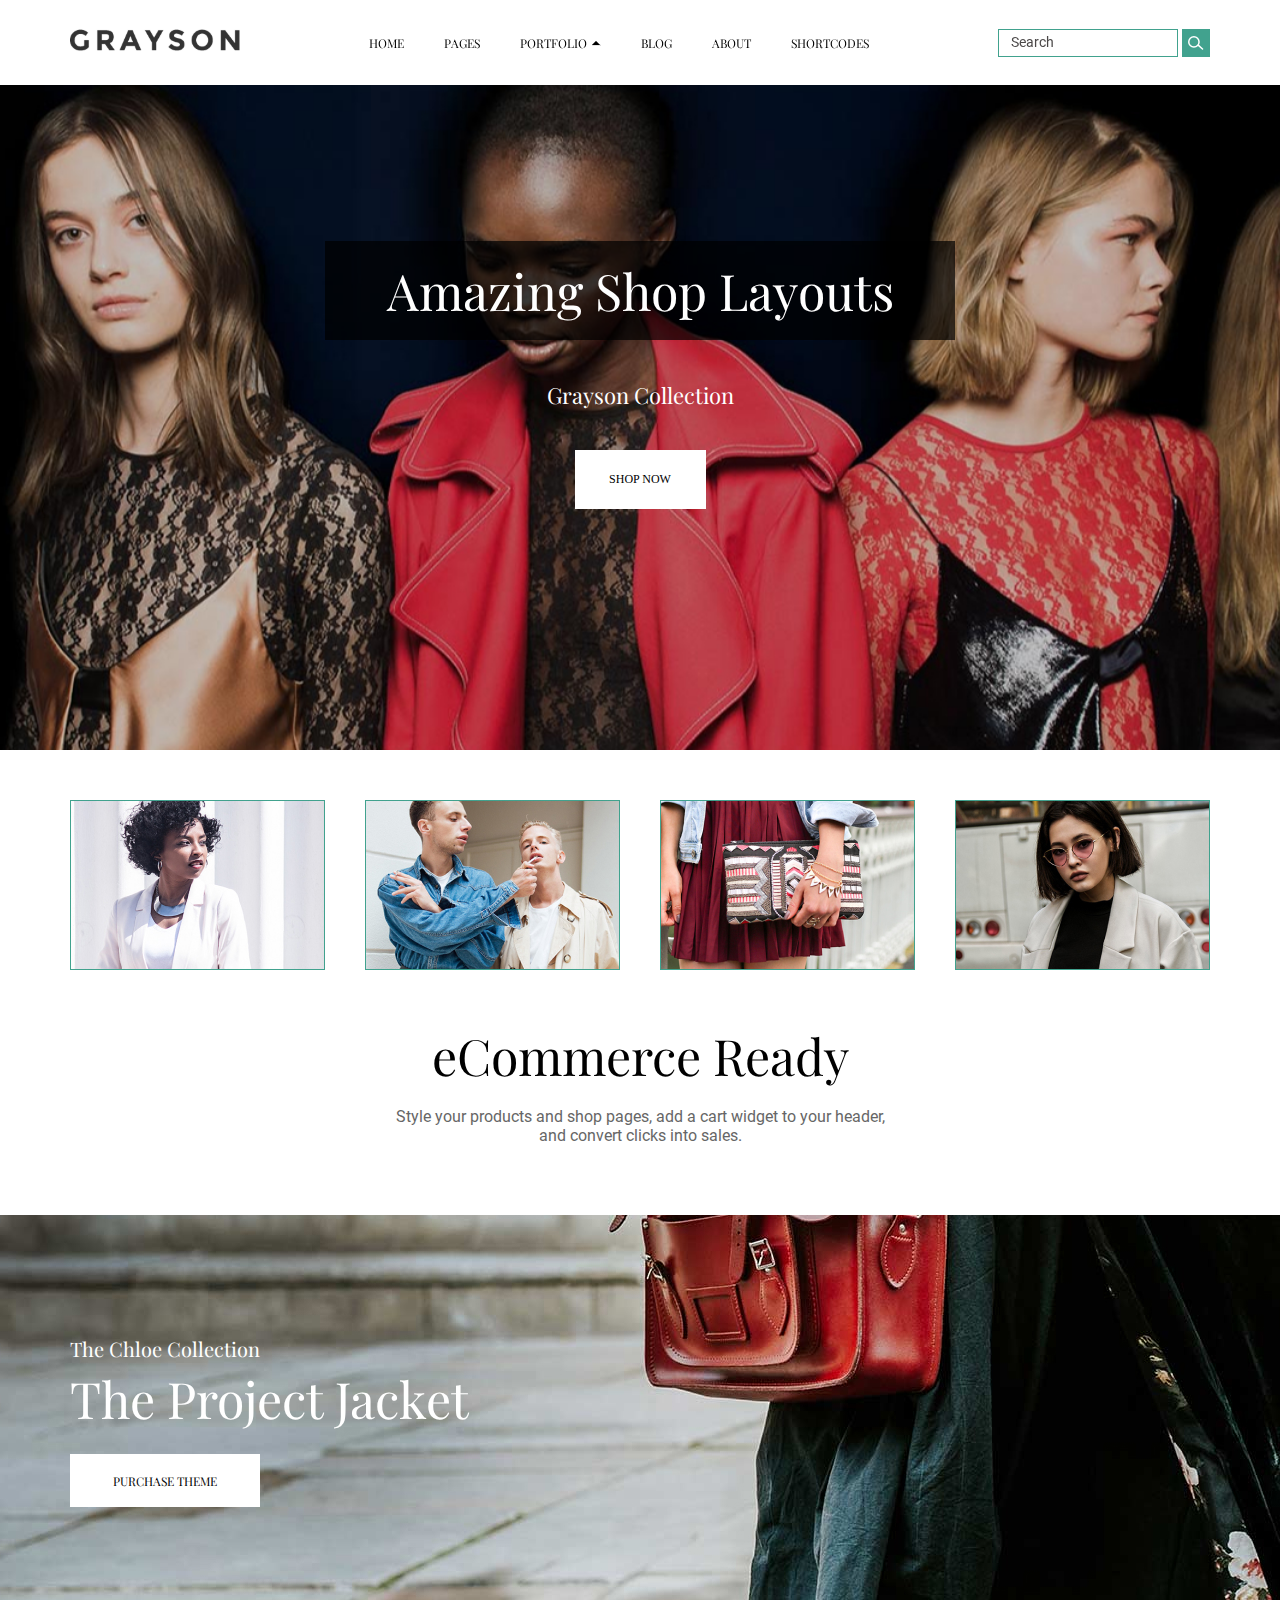
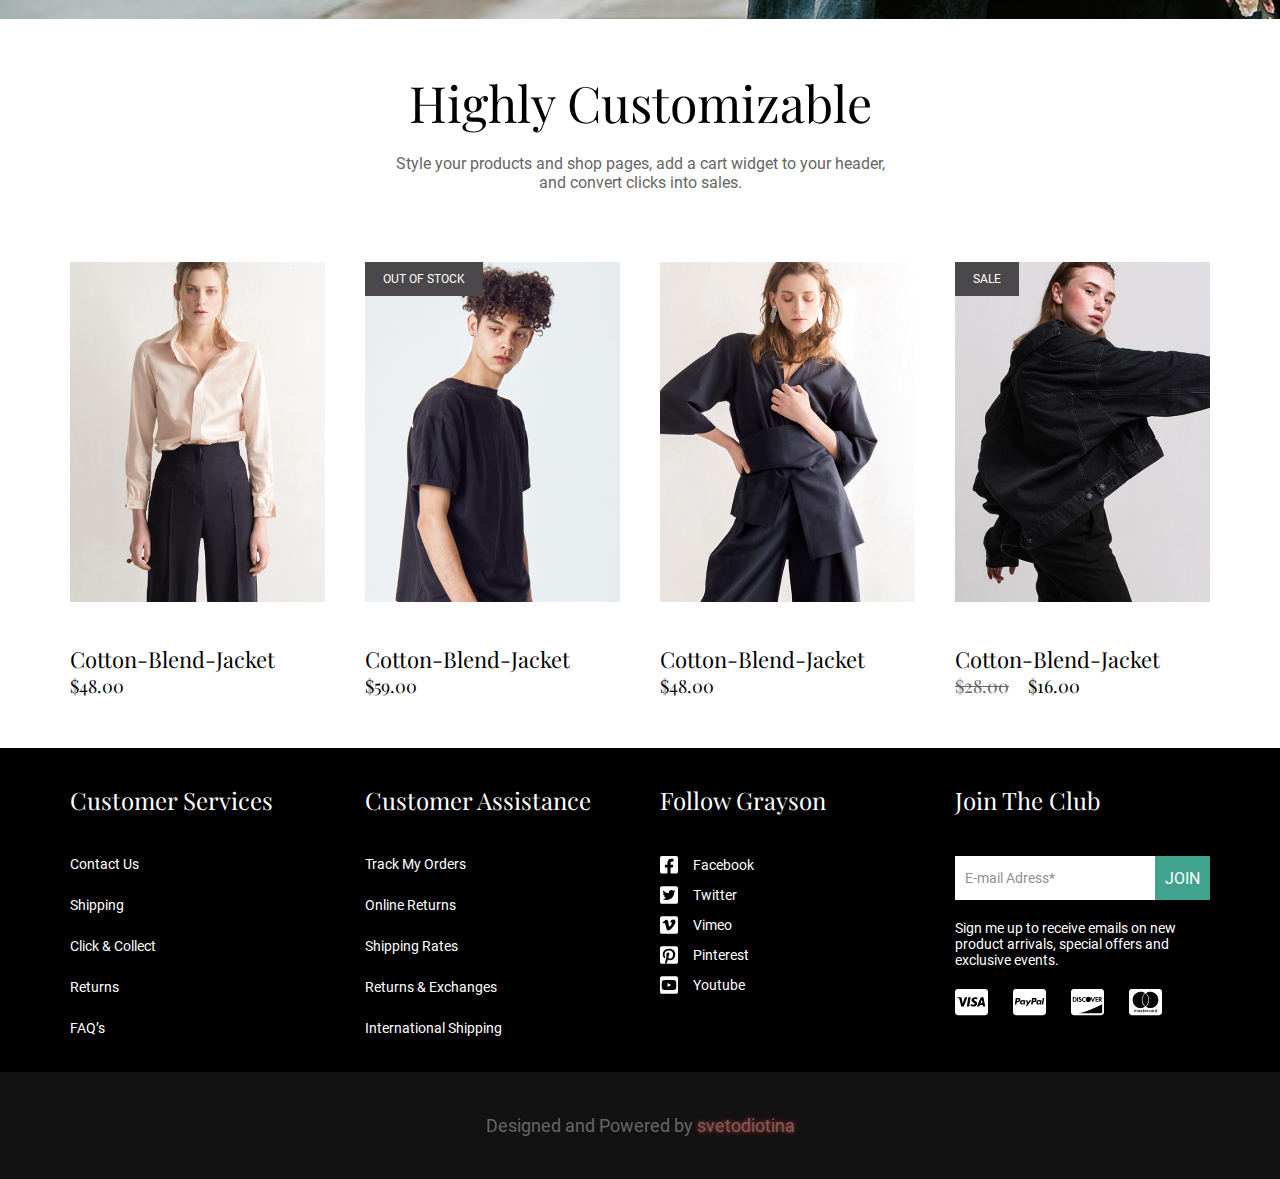
<file: grayson/index.html>
<!DOCTYPE html>
<html lang="en">
  <head>
    <meta charset="UTF-8" />
    <meta http-equiv="X-UA-Compatible" content="IE=edge" />
    <meta name="viewport" content="width=device-width, initial-scale=1.0" />
    <title>Document</title>
    <link rel="stylesheet" href="style/fonts.css" />
    <link rel="stylesheet" href="style/styles.css" />
  </head>
  <body>
    <header class="header">
      <nav class="header__nav">
        <div class="container">
          <div class="header__nav-box">
            <a href="!" class="logo">
              <img src="images/Logo_black.svg" alt="" />
            </a>
            <ul class="header__nav-list">
              <li><a href="#" class="header__nav-link">HOME</a></li>
              <li><a href="#" class="header__nav-link">PAGES</a></li>
              <li class="header__nav-li">
                <a href="#" class="header__nav-link">
                  PORTFOLIO
                  <img
                    class="header__nav-link-item"
                    src="images/arrow-down.svg"
                    alt=""
                  />
                </a>
                <ul class="header__nav-drop">
                  <li><a href="#" class="header__nav-drop-link">SHOP</a></li>
                  <li>
                    <a href="#" class="header__nav-drop-link dash">FASHION</a>
                  </li>
                  <li><a href="#" class="header__nav-drop-link">GALLERY</a></li>
                </ul>
              </li>
              <li><a href="#" class="header__nav-link">BLOG</a></li>
              <li><a href="#" class="header__nav-link">ABOUT</a></li>
              <li><a href="#" class="header__nav-link">SHORTCODES</a></li>
            </ul>
            <form class="header__nav-form">
              <input
                placeholder="Search"
                type="text"
                class="header__nav-input"
              />
              <button class="header__nav-btn">
                <img src="images/SearchBTN.svg" alt="" />
              </button>
            </form>
          </div>
        </div>
      </nav>
      <div class="header__content">
        <h1 class="header__content_title">Amazing Shop Layouts</h1>
        <p class="header__content-text">Grayson Collection</p>
        <a href="#" class="header__content-link">SHOP NOW</a>
      </div>
    </header>
    <main class="main">
      <section class="commerce">
        <div class="container">
          <div class="commerce__box">
            <div class="commerce__box-item">
              <img
                src="images/commerce1.jpg"
                alt=""
                class="commerce__box-item-img"
              />
              <h2 class="commerce__box-item-title">Barcelona</h2>
            </div>
            <div class="commerce__box-item">
              <img
                src="images/commerce2.jpg"
                alt=""
                class="commerce__box-item-img"
              />
              <h2 class="commerce__box-item-title">Milano</h2>
            </div>
            <div class="commerce__box-item">
              <img
                src="images/commerce3.jpg"
                alt=""
                class="commerce__box-item-img"
              />
              <h2 class="commerce__box-item-title">Paris</h2>
            </div>
            <div class="commerce__box-item">
              <img
                src="images/commerce4.jpg"
                alt=""
                class="commerce__box-item-img"
              />
              <h2 class="commerce__box-item-title">Rome</h2>
            </div>
          </div>
          <div class="commerce__info">
            <h2 class="commerce__info-title">eCommerce Ready</h2>
            <p class="commerce__info-text">
              Style your products and shop pages, add a cart widget to your
              header,<br />
              and convert clicks into sales.
            </p>
          </div>
        </div>
      </section>
      <section class="collection">
        <div class="container">
          <div class="collection__box">
            <p class="collection__box-titletop">The Chloe Collection</p>
            <h2 class="collection__box-title">The Project Jacket</h2>
            <a href="#" class="collection__box-link">PURCHASE THEME</a>
          </div>
        </div>
      </section>
      <section class="products">
        <div class="container">
          <div class="products__info">
            <h2 class="products__info-title">Highly Customizable</h2>
            <p class="products__info-text">
              Style your products and shop pages, add a cart widget to your
              header, and convert clicks into sales.
            </p>
          </div>
          <div class="products__box">
            <div class="products__item">
                <div class="products__item-top">
                    <img src="images/productbox1.jpg" alt="" class="products__item-img">
                    <div class="products__item-top-box">
                        <div class="products__item-top-left">
                            <a href="#" class="products__item-top-add">
                                <img src="images/cart-icon.svg" alt="">
                                ADD TO CART
                            </a>
                        </div>
                        <div class="products__item-top-right">
                            <a href="#" class="products__item-top-link">
                                <img src="images/love-icon.svg" alt="">
                                
                            </a>
                            <a href="#" class="products__item-top-link">
                                <img src="images/eye-icon.svg" alt="">
                               
                            </a>
                        </div>
                    </div>
                </div>
                <div class="products__item-bottom">
                    <h2 class="products__item-bottom-title">Cotton-Blend-Jacket
                    </h2>
                    <p class="products__item-bottom-price">$48.00</p>
                </div>
            </div>
            <div class="products__item out">
                <div class="products__item-top">
                    <img src="images/productbox2.jpg" alt="" class="products__item-img">
                    <div class="products__item-top-box">
                        <div class="products__item-top-left">
                            <a href="#" class="products__item-top-add">
                                <img src="images/cart-icon.svg" alt="">
                                ADD TO CART
                            </a>
                        </div>
                        <div class="products__item-top-right">
                            <a href="#" class="products__item-top-link">
                                <img src="images/love-icon.svg" alt="">
                                
                            </a>
                            <a href="#" class="products__item-top-link">
                                <img src="images/eye-icon.svg" alt="">
                               
                            </a>
                        </div>
                    </div>
                </div>
                <div class="products__item-bottom">
                    <h2 class="products__item-bottom-title">Cotton-Blend-Jacket
                    </h2>
                    <p class="products__item-bottom-price">$59.00</p>
                </div>
            </div>
            <div class="products__item">
                <div class="products__item-top">
                    <img src="images/productbox3.png" alt="" class="products__item-img">
                    <div class="products__item-top-box">
                        <div class="products__item-top-left">
                            <a href="#" class="products__item-top-add">
                                <img src="images/cart-icon.svg" alt="">
                                ADD TO CART
                            </a>
                        </div>
                        <div class="products__item-top-right">
                            <a href="#" class="products__item-top-link">
                                <img src="images/love-icon.svg" alt="">
                                
                            </a>
                            <a href="#" class="products__item-top-link">
                                <img src="images/eye-icon.svg" alt="">
                               
                            </a>
                        </div>
                    </div>
                </div>
                <div class="products__item-bottom">
                    <h2 class="products__item-bottom-title">Cotton-Blend-Jacket
                    </h2>
                    <p class="products__item-bottom-price">$48.00</p>
                </div>
            </div>
            <div class="products__item sale">
                <div class="products__item-top">
                    <img src="images/productbox4.png" alt="" class="products__item-img">
                    <div class="products__item-top-box">
                        <div class="products__item-top-left">
                            <a href="#" class="products__item-top-add">
                                <img src="images/cart-icon.svg" alt="">
                                ADD TO CART
                            </a>
                        </div>
                        <div class="products__item-top-right">
                            <a href="#" class="products__item-top-link">
                                <img src="images/love-icon.svg" alt="">
                                
                            </a>
                            <a href="#" class="products__item-top-link">
                                <img src="images/eye-icon.svg" alt="">
                               
                            </a>
                        </div>
                    </div>
                </div>
                <div class="products__item-bottom">
                    <h2 class="products__item-bottom-title">Cotton-Blend-Jacket
                    </h2>
                    <p class="products__item-bottom-price">
                        <span class="products__item-bottom-discount">$28.00</span>
                        $16.00</p>
                </div>
            </div>
          </div>
        </div>
      </section>
    </main>
    <footer class="footer">
      <div class="footer__top">
        <div class="container">
          <div class="footer__top-box">
            <div class="footer__top-item">
              <h2 class="footer__top-item-title">Customer Services</h2>
              <ul class="footer__top-item-list">
                <li><a href="#" class="footer__top-item-link">Contact Us
                </a></li>
                <li><a href="#" class="footer__top-item-link">Shipping</a></li>
                <li><a href="#" class="footer__top-item-link">Click & Collect</a></li>
                <li><a href="#" class="footer__top-item-link">Returns
                </a></li>
                <li><a href="#" class="footer__top-item-link">FAQ’s</a></li>
              </ul>
            </div>
            <div class="footer__top-item">
              <h2 class="footer__top-item-title">Customer Assistance
              </h2>
              <ul class="footer__top-item-list">
                <li><a href="#" class="footer__top-item-link">Track My Orders
                </a></li>
                <li><a href="#" class="footer__top-item-link">Online Returns</a></li>
                <li><a href="#" class="footer__top-item-link">Shipping Rates</a></li>
                <li><a href="#" class="footer__top-item-link">Returns & Exchanges

                </a></li>
                <li><a href="#" class="footer__top-item-link">International Shipping</a></li>
              </ul>
            </div>
            <div class="footer__top-item">
              <h2 class="footer__top-item-title">Follow Grayson
              </h2>
              <ul class="footer__top-item-social">
                <li><a href="#" class="footer__top-item-link"><img src="images/footer/facik.svg" alt="">Facebook
                </a></li>
                <li><a href="#" class="footer__top-item-link"><img src="images/footer/twitter.svg" alt="">Twitter</a></li>
                <li><a href="#" class="footer__top-item-link"><img src="images/footer/V.svg" alt="">Vimeo</a></li>
                <li><a href="#" class="footer__top-item-link"><img src="images/footer/pintrust.svg" alt="">Pinterest

                </a></li>
                <li><a href="#" class="footer__top-item-link"><img src="images/footer/YATAB.svg" alt="">Youtube</a></li>
              </ul>
            </div>
            <div class="footer__top-item">
              <h2 class="footer__top-item-title">Join The Club</h2>
              <form action="" class="footer__top-form">
                <input placeholder="E-mail Adress*"type="text" class="footer__top-form-input">
                <button class="footer__top-form-btn">JOIN</button>
              </form>
              <p class="footer__top-item-text">
                Sign me up to receive emails on new product arrivals, special offers and exclusive events.
              </p>
              <div class="footer__top-item-cards">
                <img src="images/footer/visa.svg" alt="">
                <img src="images/footer/paypal.svg" alt="">
                <img src="images/footer/discover.svg" alt="">
                <img src="images/footer/mastercard.svg" alt="">
              </div>
            </div>
          </div>
        </div>
      </div>
      <div class="footer__bottom">
        <h3 class="footer__bottom-title">Designed and Powered by <span class="popka-uz">svetodiotina
          
        </span></h3>
      </div>
    </footer>
  </body>
</html>
</file>
<file: grayson/style/fonts.css>
@font-face {
    font-family: 'Roboto';
    src: url(../fonts/Roboto-Regular.ttf);
    font-weight: 400;
}
@font-face {
    font-family:'Playfair' ;
    src: url(../fonts/PlayfairDisplay-VariableFont_wght.ttf);
    font-weight: 400;
}
</file>
<file: grayson/style/styles.css>
*{
    margin: 0;
    padding: 0;
    box-sizing: border-box;
}
ul{
    list-style: none;
}
a{
    text-decoration: none;
}
.container{
    max-width: 1140px;
    width: 100%;
    margin: 0 auto;
    pad: 0 15px;
}
.header__nav-box{
    display: flex;
    justify-content: space-between;
    align-items: center;
}
.header__nav-list{
    display: flex;
    column-gap: 40px;
}
.header__nav{
    padding: 25px 0;
    background: white;
    position: fixed;
    left: 0;
    top: 0;
    width: 100%;
    z-index: 999;
}
.header__nav-link,
.header__nav-drop-link{
    font-family: 'Playfair';
    font-weight: 400;
    font-size: 12px;
    color: #000;
    display: flex;
    align-items: center;
    gap: 4px;
}
.header__nav-form{
    display: flex;
    gap: 4px;
}
.header__nav-input{
    outline: 0;
    border: 1px solid #41a28e;
    width: 180px;
    height: 28px;
    padding: 0 12px;
    
}
.header__nav-input::placeholder{
    font-family: 'Roboto';
    font-weight: 400;
    font-size: 14px;
    color: #4b4848;
}
.header__nav-btn{
    outline: 0;
    border: 0;
    width: 28px;
    height: 28px;
    background:  #41a28e;
    display: flex;
    justify-content: center;
    align-items: center;
    
}

.header__content{
    background: url(../images/MAIN_Slider.jpg)no-repeat center/cover;
    height: 750px;
    display: flex;
    justify-content: center;align-items: center;
    flex-direction: column;
    gap: 40px;
    background-attachment:  fixed;
    
}
.header__content_title{
    font-family: 'Playfair';
    font-weight: 400;
    font-size: 50px;
    text-align: center;
    color: #fff;
    background: rgba(0, 0, 0, 0.7);
    max-width: 630px;
    width: 100%;
    padding: 16px;
    
    
}
.header__content-text{
    font-family: 'Playfair';
    font-weight: 400;
    font-size: 22px;
    color: #fff;
    text-shadow: 6px 6px 5px 0 rgba(0, 0, 0, 0.38);
    
}
.header__content-link{
    font-family: var(--font-family);
    font-weight: 400;
    font-size: 12px;
    color: #000;
    background: #fff;   
    max-width: 131px;
    width: 100%;
    padding: 22px;
    display: flex;
    justify-content: center;align-items: center;
    transition: 300ms;
}
.header__content-link:hover{

    color: #fff;
    background: #41a28e;
  
}
.header__nav-li:hover .header__nav-drop{
    z-index: 1;
    opacity: 1;
}
.header__nav-drop{
    background: #fff;
    border: 1px solid #e5e5e5;
    border-radius: 2px;
    width: 160px;
    position: absolute;
    left: 0;
    top: 16px;
    
    z-index: -1;
    opacity: 0;
    
}



.header__nav-drop-link{
    display: block;
    padding: 12px 30px;
}
.header__nav-li{
    position: relative;
}
.header__nav-drop-link.dash{
    border-top: 1px solid #e5e5e5;
    border-bottom: 1px solid #e5e5e5;
}
.header__nav-drop-link:hover{
    background: #41a28e; 
    color: #fff;
}
.header__nav-link-item{
    transform: rotate(180deg);
    
}
.header__nav-li:hover .header__nav-link-item{
    transform: rotate(0deg);
    
}
.commerce{
    padding-top: 50px;
    padding-bottom: 70px;
}
.commerce__box{
    display: flex;
    justify-content: space-between;
    margin-bottom: 52px;
}
.commerce__box-item{
    max-width: 255px;
    width: 100%;
    cursor: pointer;
    position: relative;
    overflow: hidden;
}
.commerce__box-item-img{
    width: 100%;
    height: 100%;
    object-fit: cover;
    display: block;
}
.commerce__box-item-title{
    font-family: 'Playfair';
    font-weight: 400;
    font-size: 25px;
    text-align: center;
    color: #fff;
    background: rgba(75, 72, 72, 0.7);
    position: absolute;
    left: 0;
    bottom: -20%;
    width: 100%;
    
    transition: 300ms;
    
}
.commerce__box-item:hover .commerce__box-item-title{
    bottom: 0;
    
}
.commerce__info,
.products__info {
    display: flex;
    align-items: center;
    flex-direction: column;
    gap:18px;
    
}
.commerce__info-title,
.products__info-title{
    font-family:'Playfair';
    font-weight: 400;
    font-size: 50px;
    text-align: center;
    color: #000;
}
.commerce__info-text,
.products__info-text{
    font-family:'Roboto' ;
    font-weight: 400;
    font-size: 16px;
    text-align: center;
    color: #666;
    max-width: 496px;
    width: 100%;
}
.collection{
    height: 404px;
    width: 100%;
    background: url(../images/bg.jpg) no-repeat center/cover;
    
}
.collection__box-titletop{
    font-family: 'Playfair';
    font-weight: 400;
    font-size: 20px;
    margin-bottom: 3px;
    color: #fff;
    padding-top: 120px;
}
.collection__box-title{
    font-family: 'Playfair';
    font-weight: 400;
    font-size: 50px;
    color: #fff;
    margin-bottom: 22px;
}
.collection__box-link{
    width: 190px;
    height: 53px;
    background: #fff;
    
    font-family: 'Playfair';
    font-weight: 400;
    font-size: 12px;
    color: #000;
    
    display: flex;
    justify-content: center;
    align-items: center;
    transition: 500ms;
    
}
.collection__box-link:hover{
    background: #41a28e;
    color: #fff;
}
.products{
    padding-top: 50px;
    padding-bottom: 50px;
}
.products__item{
    max-width: 255px;
    width: 100%;
}
.products__item-img{
    width: 100%;
    display: block; 
}
.products__item-top{
    position: relative;
    overflow: hidden;
    cursor: pointer;
}
.products__item-top:hover .products__item-top-box{
    bottom: 0;
}
.products__item-top-box{
    background: rgba(0, 0, 0, 0.7);
    display: flex;
    justify-content: space-between;
    align-items: center;
    padding: 16px 20px;
    position: absolute;
    left: 0;
    bottom: -15%;
    width: 100%;
    transition: 300ms;
    
}
.products__item-top-add{
    display: flex;
    gap: 15px;
    align-items: center;
    font-family: 'Playfair';
    font-weight: 400;
    font-size: 12px;
    color: #fff;
}
.products__item-top-right{
    display: flex;
    gap: 23px;
}
.products__item-bottom{
    margin-top: 42px;
}
.products__item-bottom-title{
    font-family:'Playfair';
    font-weight: 400;
    font-size: 22px;
    color: #000;
}
.products__item-bottom-price{
    font-family:'Playfair';
    font-weight: 400;
    font-size: 18px;
    color: #000;
}
.products__box{
    display: flex;justify-content: space-between;
    margin-top: 70px;
}
.products__item{
    position: relative;
}
.out::before{
    content: 'OUT OF STOCK';
}
.sale::before{
    content: 'SALE';
}
.out::before,
.sale::before{
    z-index: 10;
    background: #4b484b;
    padding: 10px 18px;
    font-family:'Roboto';
    font-weight: 400;
    font-size: 12px;
    color: #fff;
    position: absolute;
    top: 0;
    left: 0;
}
.products__item-bottom-discount{
    font-family: 'Playfair';
    font-weight: 400;
    font-size: 18px;
    color: #666;
    text-decoration: line-through;
    margin-right: 15px;
}
.footer__top{
    background: #000;
    padding: 36px 0px;
    
}
.footer__top-box{
    display: flex;
   
    justify-content: space-between;
    
}
.footer__top-item{
    max-width: 255px;
    width: 100%;
}
.footer__top-item-title{
    font-family: 'Playfair';
    font-weight: 400;
    font-size: 24px;
    color: #fff;
    margin-bottom: 40px;
}
.footer__top-item-link{
    font-family: 'Roboto';
    font-weight: 400;
    font-size: 14px;
    color: #fff;
    display: flex;
    align-items: center;
    gap: 15px;
}
.footer__top-item-list{
    display: flex;flex-direction: column;
    gap: 25px;
}
.footer__top-item-social{
    display: flex;
    flex-direction: column;
    gap: 12px;
}
.footer__top-form{
    display: flex;
}
.footer__top-form-input{
    max-width: 200px;
    
    width: 100%;
    height: 44px;
    border: none;
    outline: none;
    padding: 0 10px;
    
}
.footer__top-form-btn{
        width: 55px;
        height: 44px;
        background: #41a28e;
        border: none;
        outline: none;
        font-family: 'Roboto';
    font-weight: 400;
    font-size: 16px;
    color: #fff;
        
}
.footer__top-form-input::placeholder{
    font-family:'Roboto';
    font-weight: 400;
    font-size: 14px;
    color: #909090;
}
.footer__top-item-text{
    
    font-family: 'Roboto';
    font-weight: 400;
    font-size: 14px;
    color: #fff;
    margin: 20px 0;
}
.footer__top-item-cards{
    display: flex;
    column-gap: 25px;
}
.footer__bottom{
    
    height: 107px;
    background: #121212;
    display: flex;
    align-items: center;
    justify-content: center;
}
.footer__bottom-title{
    font-family: 'Roboto';
    font-weight: 400;
    font-size: 18px;
    color: #666;
}
.popka-uz{
    font-family: 'Roboto';
    font-weight: 400;
    font-size: 18px;
    color: #666;
    text-shadow: 0 0 4px  #e52d27;
}
@media(max-width:1140px){
    
    .commerce__box,
    .products__box{
        
        flex-wrap: wrap;
        gap: 20px;
        justify-content: center;
    }
    
}
@media(max-width:1000px){
    .footer__top-box{
        
        flex-wrap: wrap;
        justify-content: center;
        gap: 30px;
        
        
    }
    .footer__top-item{
       display: flex;
       flex-direction: column;
       align-items: center; 
    }
    .footer__top-item-list{
        align-items: center;
    }
    .footer__top-item-text{
        text-align: center;
    }
    .header__nav-box{
        flex-direction: column;
        gap: 20px;
    }
    
}
@media(max-width:600px){
    .header__content{
        height: 400px;
        margin-top: 140px;
    }
    .header__content_title{
        font-size: 26px;
        max-width: 300px;
    }
    .header__nav-list{
        flex-wrap: wrap;
        justify-content: center;
        gap: 15px;
    }
    .commerce__info-title,
    .products__info-title,
    .collection__box-title{
        font-style: 26px;
    }
    .collection__box{
        display: flex;
        flex-direction: column;
        align-items: center;
    }
    
    
}
</file>
